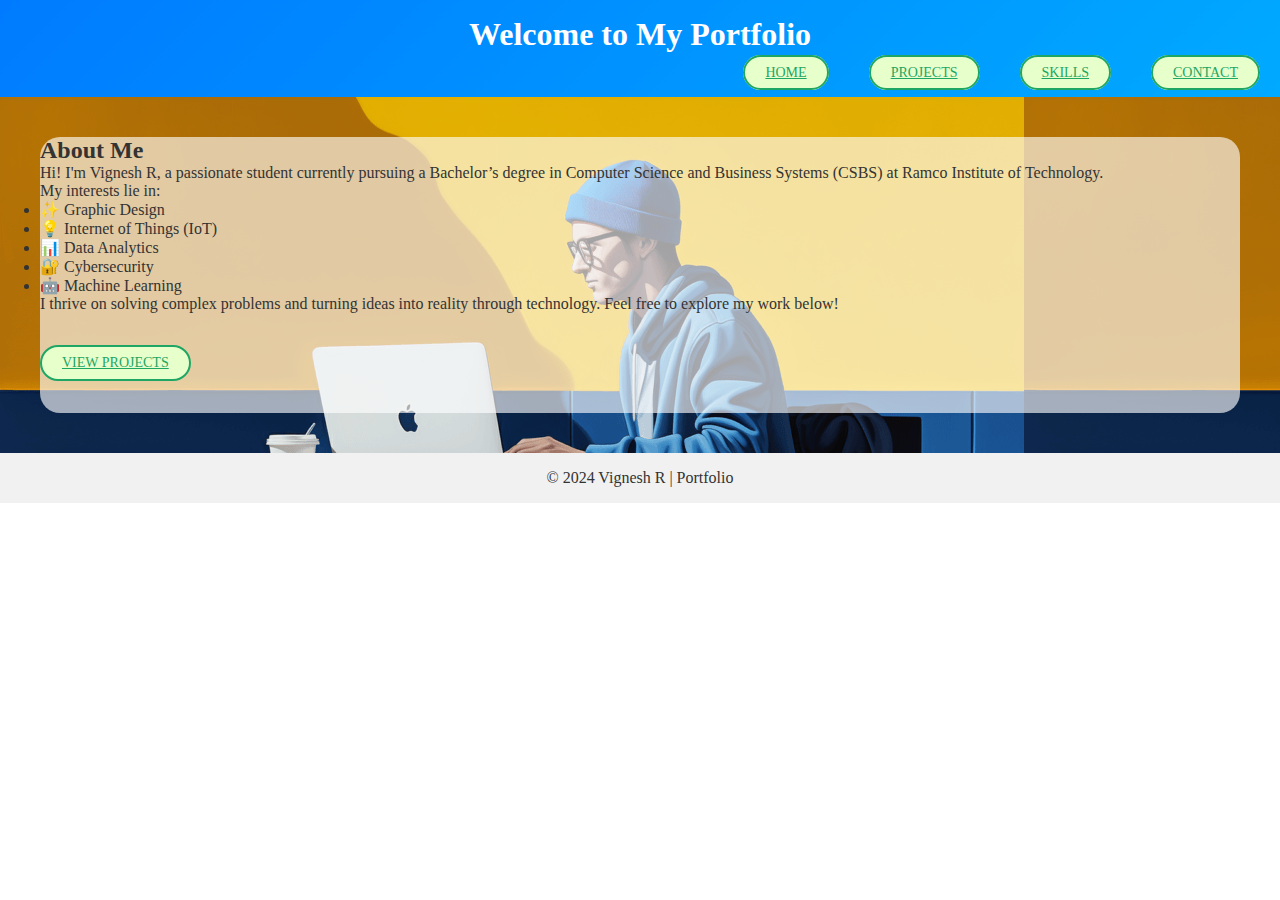
<file: index.html>
<!DOCTYPE html>
<html lang="en">
<head>
    <meta charset="UTF-8">
    <meta name="viewport" content="width=device-width, initial-scale=1.0">
    <title>Vignesh Portfolio - Home</title>
    <link rel="stylesheet" href="styles.css">
</head>
<body>
    <header>
        <div class="container">
            <h1>Welcome to My Portfolio</h1>
            <nav>
                <ul>
                    <li><a href="index.html" class="animated-button button-fill-in">Home</a></li>
                    <li><a href="projects.html" class="animated-button button-fill-in">Projects</a></li>
                    <li><a href="skills.html" class="animated-button button-fill-in">Skills</a></li>
                    <li><a href="contact.html" class="animated-button button-fill-in">Contact</a></li>
                </ul>
            </nav>
        </div>
    </header>

    <section id="about" class="section">
        <div class="blur">
            
        </div>
        <div class="about-container">
            <div class="content-box">
                <h2>About Me</h2>
                <p> 
                    Hi! I'm Vignesh R, a passionate student currently pursuing a Bachelor’s degree in Computer Science and Business Systems (CSBS) at Ramco Institute of Technology. 
                </p>    
                    My interests lie in:
                </p>
                <ul class="interest-list">
                    <li>✨ Graphic Design</li>
                    <li>💡 Internet of Things (IoT)</li>
                    <li>📊 Data Analytics</li>
                    <li>🔐 Cybersecurity</li>
                    <li>🤖 Machine Learning</li>
                </ul>
                <p>
                    I thrive on solving complex problems and turning ideas into reality through technology. Feel free to explore my work below!
                </p>
                <div class="button-container">
                    <a href="projects.html" class="animated-button button-fill-in">View Projects</a>
                </div>
            </div>
        </div>
    </section>

    <footer>
        <div class="container">
            <p>&copy; 2024 Vignesh R | Portfolio</p>
        </div>
    </footer>
</body>
</html>
</file>
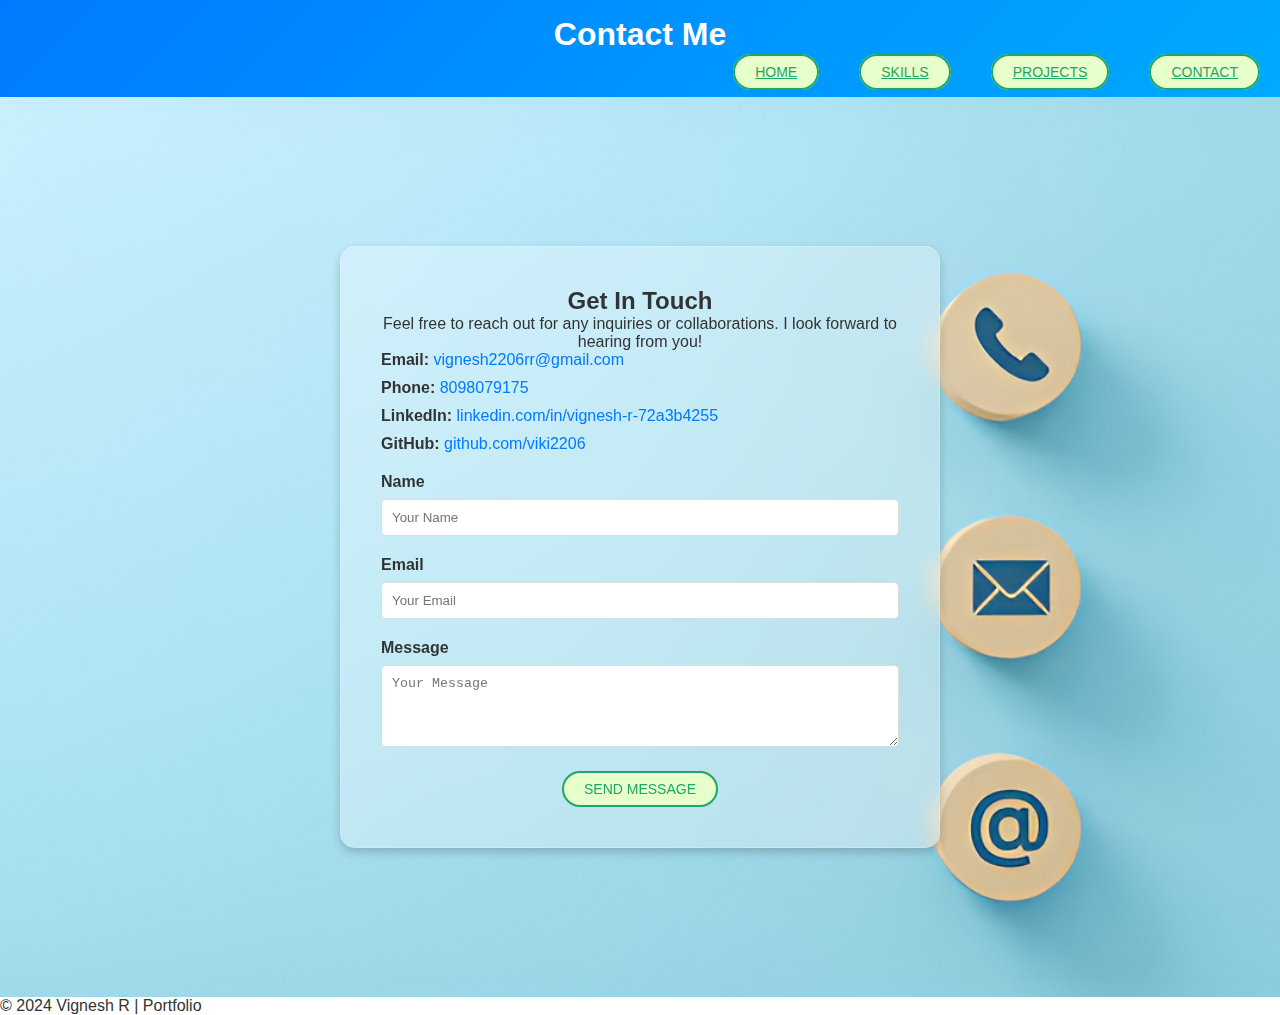
<file: contact.html>
<!DOCTYPE html>
<html lang="en">
<head>
    <meta charset="UTF-8">
    <meta name="viewport" content="width=device-width, initial-scale=1.0">
    <title>Contact - Vignesh Portfolio</title>
    <link rel="stylesheet" href="contact.css"> <!-- Link to your contact.css -->
</head>
<body>
    <header>
        <div class="container">
            <h1>Contact Me</h1>
            <nav>
                <ul>
                    <li><a class="animated-button button-fill-in" href="index.html">Home</a></li>
                    <li><a class="animated-button button-fill-in" href="skills.html">Skills</a></li>
                    <li><a class="animated-button button-fill-in" href="projects.html">Projects</a></li>
                    <li><a class="animated-button button-fill-in" href="contact.html">Contact</a></li>
                </ul>
            </nav>
        </div>
    </header>

    <section class="contact-section">
        <div class="contact-container fade-in">
            <h2 class="slide-in">Get In Touch</h2>
            <p class="fade-in">Feel free to reach out for any inquiries or collaborations. I look forward to hearing from you!</p>

            <!-- Contact Info Section -->
            <div class="contact-info fade-in">
                <p><strong>Email:</strong> <a href="mailto:vignesh2206rr@gmail.com">vignesh2206rr@gmail.com</a></p>
                <p><strong>Phone:</strong> <a href="tel:8098079175">8098079175</a></p>
                <p><strong>LinkedIn:</strong> <a href="https://www.linkedin.com/in/vignesh-r-72a3b4255?utm_source=share&utm_campaign=share_via&utm_content=profile&utm_medium=android_app" target="_blank">linkedin.com/in/vignesh-r-72a3b4255</a></p>
                <p><strong>GitHub:</strong> <a href="https://github.com/viki2206" target="_blank">github.com/viki2206</a></p>
            </div>

            <!-- Contact Form -->
            <form class="contact-form slide-up">
                <div class="form-group">
                    <label for="name" class="slide-right">Name</label>
                    <input type="text" id="name" name="name" placeholder="Your Name" required>
                </div>

                <div class="form-group">
                    <label for="email" class="slide-right">Email</label>
                    <input type="email" id="email" name="email" placeholder="Your Email" required>
                </div>

                <div class="form-group">
                    <label for="message" class="slide-right">Message</label>
                    <textarea id="message" name="message" rows="4" placeholder="Your Message" required></textarea>
                </div>

                <button type="submit" class="animated-button button-fill-in">Send Message</button>
            </form>
        </div>
    </section>

    <footer>
        <div class="container">
            <p>&copy; 2024 Vignesh R | Portfolio</p>
        </div>
    </footer>

</body>
</html>
</file>
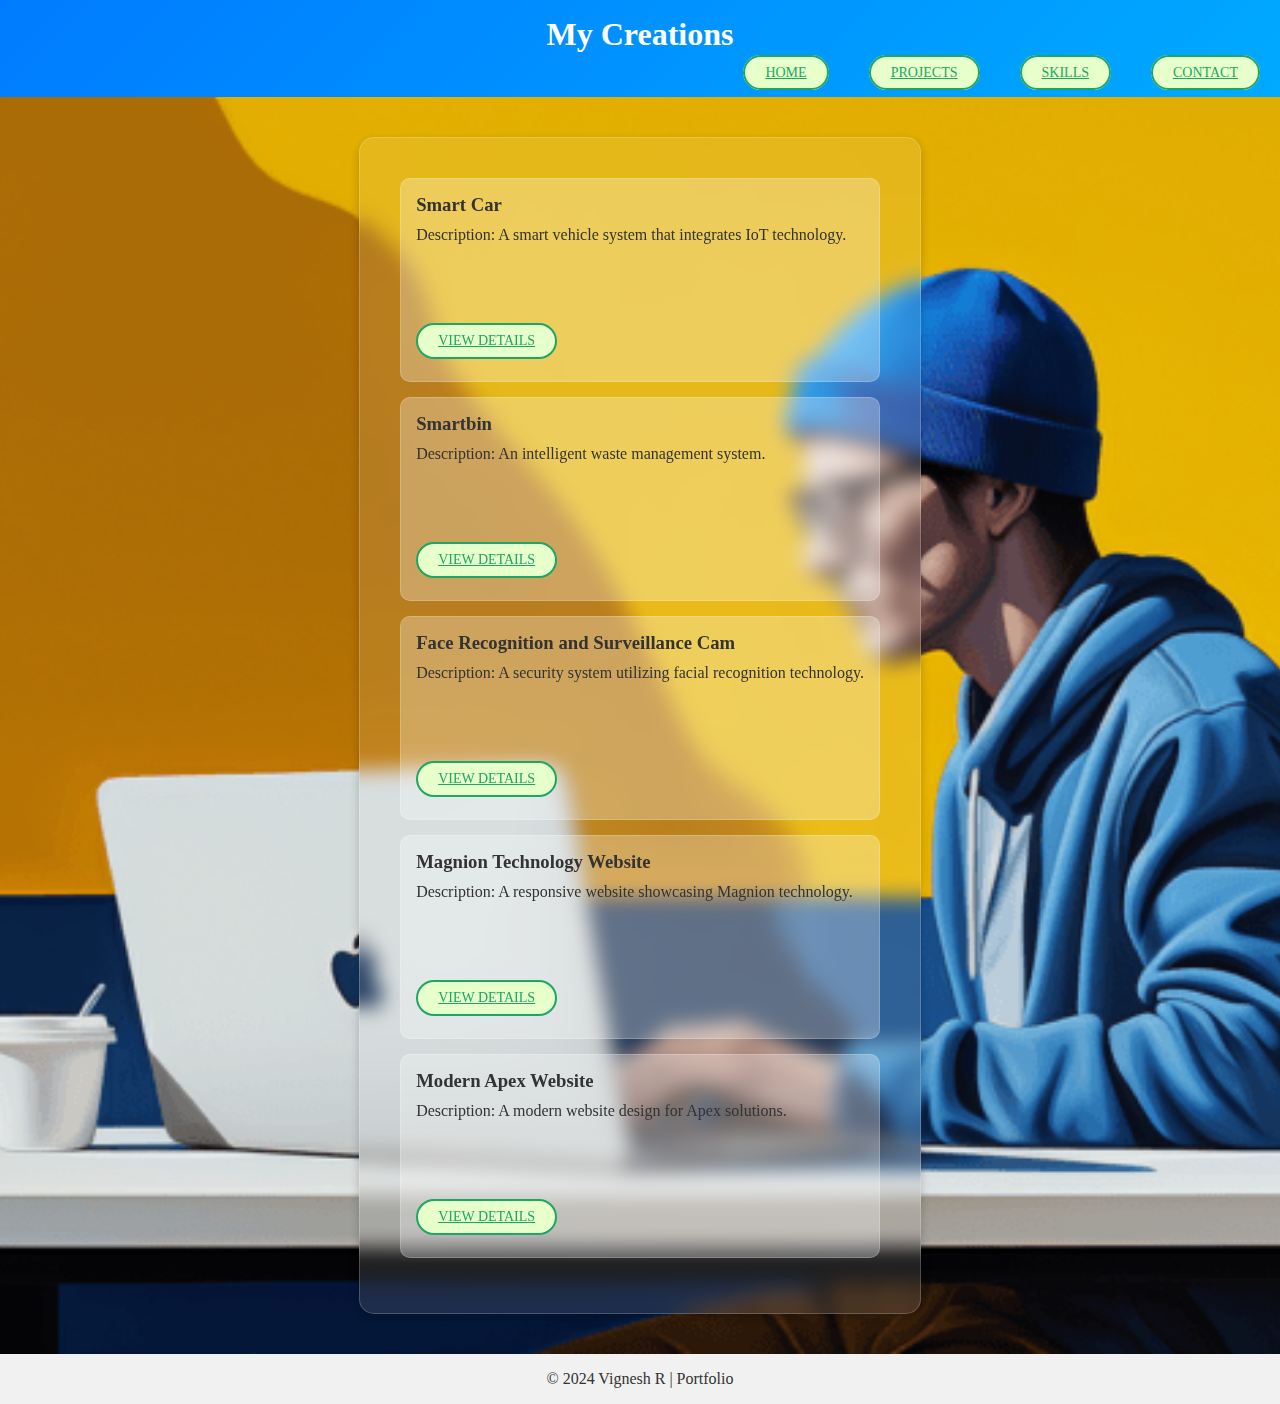
<file: projects.html>
<!DOCTYPE html>
<html lang="en">
<head>
    <meta charset="UTF-8">
    <meta name="viewport" content="width=device-width, initial-scale=1.0">
    <title>Vignesh Portfolio - Projects</title>
    <link rel="stylesheet" href="styles.css">
</head>
<body>
    <header>
        <div class="container">
            <h1>My Creations</h1> <!-- Changed from "My Projects" to "My Creations" -->
            <nav>
                <ul>
                    <li><a href="index.html" class="animated-button button-fill-in">Home</a></li>
                    <li><a href="projects.html" class="animated-button button-fill-in">Projects</a></li>
                    <li><a href="skills.html" class="animated-button button-fill-in">Skills</a></li>
                    <li><a href="contact.html" class="animated-button button-fill-in">Contact</a></li>
                </ul>
            </nav>
        </div>
    </header>

    <section class="projects-section">
        <div class="projects-container">

            <div class="project-item fade-in">
                <h3>Smart Car</h3>
                <p>Description: A smart vehicle system that integrates IoT technology.</p>
                <div class="button-container">
                    <a href="smart-car.html" class="animated-button button-fill-in">View Details</a>
                </div>
            </div>

            <div class="project-item fade-in">
                <h3>Smartbin</h3>
                <p>Description: An intelligent waste management system.</p>
                <div class="button-container">
                    <a href="smartbin.html" class="animated-button button-fill-in">View Details</a>
                </div>
            </div>

            <div class="project-item fade-in">
                <h3>Face Recognition and Surveillance Cam</h3>
                <p>Description: A security system utilizing facial recognition technology.</p>
                <div class="button-container">
                    <a href="face-recognition.html" class="animated-button button-fill-in">View Details</a>
                </div>
            </div>

            <div class="project-item fade-in">
                <h3>Magnion Technology Website</h3>
                <p>Description: A responsive website showcasing Magnion technology.</p>
                <div class="button-container">
                    <a href="https://magniontechnologies.co.in/" class="animated-button button-fill-in">View Details</a>
                </div>
            </div>

            <div class="project-item fade-in">
                <h3>Modern Apex Website</h3>
                <p>Description: A modern website design for Apex solutions.</p>
                <div class="button-container">
                    <a href="https://modernapexllc.com/" class="animated-button button-fill-in">View Details</a>
                </div>
            </div>
        </div>
    </section>

    <footer>
        <div class="container">
            <p>&copy; 2024 Vignesh R | Portfolio</p>
        </div>
    </footer>
</body>
</html>
</file>
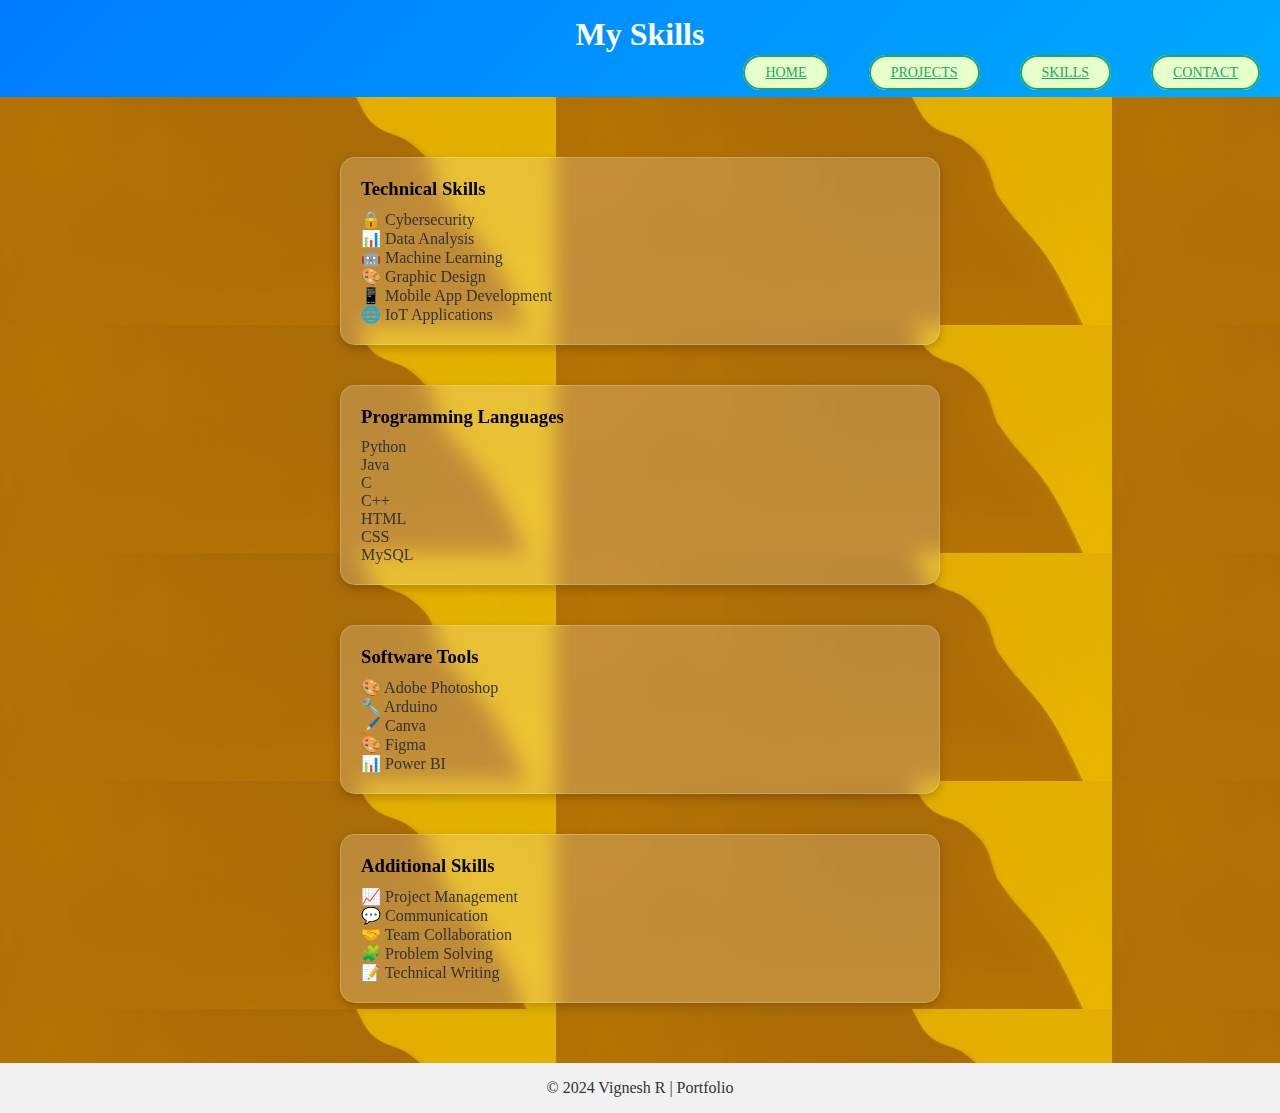
<file: skills.html>
<!DOCTYPE html>
<html lang="en">
<head>
    <meta charset="UTF-8">
    <meta name="viewport" content="width=device-width, initial-scale=1.0">
    <title>Vignesh Portfolio - Skills</title>
    <link rel="stylesheet" href="styles.css">
</head>
<body>
    <header>
        <div class="container">
            <h1>My Skills</h1>
            <nav>
                <ul>
                    <li><a href="index.html" class="animated-button button-fill-in">Home</a></li>
                    <li><a href="projects.html" class="animated-button button-fill-in">Projects</a></li>
                    <li><a href="skills.html" class="animated-button button-fill-in">Skills</a></li>
                    <li><a href="contact.html" class="animated-button button-fill-in">Contact</a></li>
                </ul>
            </nav>
        </div>
    </header>

    <section id="skills" class="section">
        <div class="skills-container">

            <!-- Technical Skills Section -->
            <div class="glass-box technical-skills">
                <h3>Technical Skills</h3>
                <ul class="technical-skills-list">
                    <li>🔒 Cybersecurity</li>
                    <li>📊 Data Analysis</li>
                    <li>🤖 Machine Learning</li>
                    <li>🎨 Graphic Design</li>
                    <li>📱 Mobile App Development</li>
                    <li>🌐 IoT Applications</li>
                </ul>
            </div>

            <!-- Programming Languages Section -->
            <div class="glass-box programming-skills">
                <h3>Programming Languages</h3>
                <ul class="programming-skills-list">
                    <li>Python</li>
                    <li>Java</li>
                    <li>C</li>
                    <li>C++</li>
                    <li>HTML</li>
                    <li>CSS</li>
                    <li>MySQL</li>
                </ul>
            </div>

            <!-- Software Tools Section -->
            <div class="glass-box software-tools">
                <h3>Software Tools</h3>
                <ul class="software-tools-list">
                    <li>🎨 Adobe Photoshop</li>
                    <li>🔧 Arduino</li>
                    <li>🖌️ Canva</li>
                    <li>🎨 Figma</li>
                    <li>📊 Power BI</li>
                </ul>
            </div>

            <!-- Additional Skills Section -->
            <div class="glass-box additional-skills">
                <h3>Additional Skills</h3>
                <ul class="additional-skills-list">
                    <li>📈 Project Management</li>
                    <li>💬 Communication</li>
                    <li>🤝 Team Collaboration</li>
                    <li>🧩 Problem Solving</li>
                    <li>📝 Technical Writing</li>
                </ul>
            </div>
        </div>
    </section>

    <footer>
        <div class="container">
            <p>&copy; 2024 Vignesh R | Portfolio</p>
        </div>
    </footer>
</body>
</html>
</file>
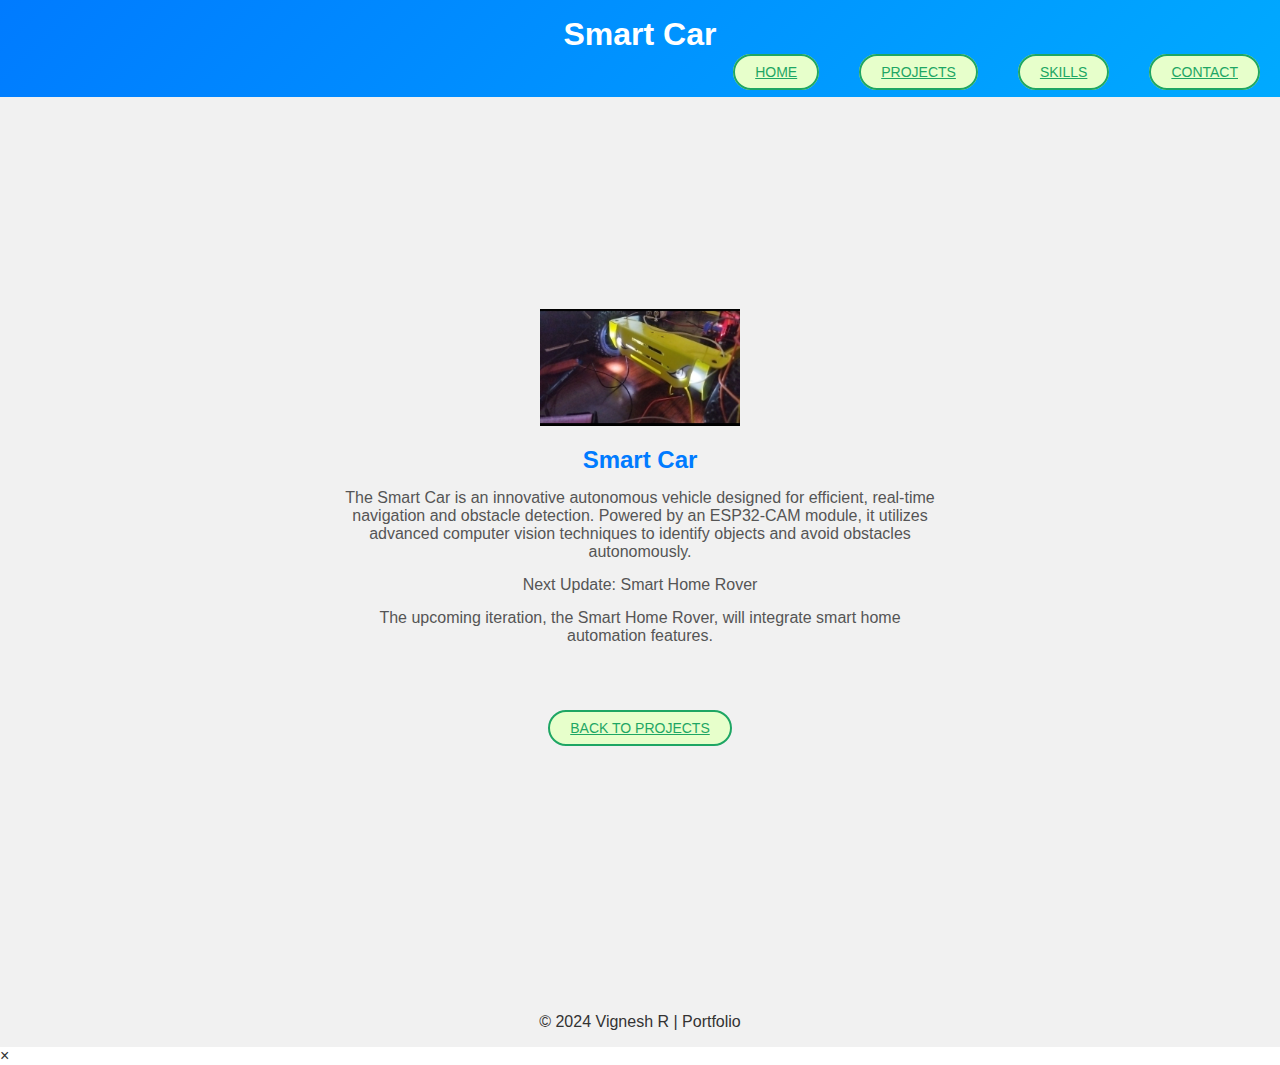
<file: smart-car.html>
<!DOCTYPE html>
<html lang="en">
<head>
    <meta charset="UTF-8">
    <meta name="viewport" content="width=device-width, initial-scale=1.0">
    <title>Smart Car - Vignesh Portfolio</title>
    <link rel="stylesheet" href="smart-car.css"> <!-- Link to the CSS file -->
</head>
<body>
    <header>
        <div class="container">
            <h1>Smart Car</h1>
            <nav>
                <ul>
                    <li><a href="index.html" class="animated-button button-fill-in">Home</a></li>
                    <li><a href="projects.html" class="animated-button button-fill-in">Projects</a></li>
                    <li><a href="skills.html" class="animated-button button-fill-in">Skills</a></li>
                    <li><a href="contact.html" class="animated-button button-fill-in">Contact</a></li>
                </ul>
            </nav>
        </div>
    </header>

    <section class="smart-car-section">
        <div class="smart-car-content">
            <div class="smart-car-image">
                <img src="car.jpg" alt="Smart Car Image" id="carImage" onclick="openFullscreen();">
            </div>

            <h2>Smart Car</h2>
            <p>The Smart Car is an innovative autonomous vehicle designed for efficient, real-time navigation and obstacle detection. Powered by an ESP32-CAM module, it utilizes advanced computer vision techniques to identify objects and avoid obstacles autonomously.</p>
            <p>Next Update: Smart Home Rover</p>
            <p>The upcoming iteration, the Smart Home Rover, will integrate smart home automation features.</p>

            <p><a href="projects.html" class="animated-button button-fill-in" id="backToProjects">Back to Projects</a></p>
        </div>
    </section>

    <footer>
        <div class="container">
            <p>&copy; 2024 Vignesh R | Portfolio</p>
        </div>
    </footer>

    <!-- Fullscreen Image Modal -->
    <div id="fullscreenModal" class="modal" onclick="closeFullscreen();">
        <span class="close" onclick="closeFullscreen();">&times;</span>
        <img class="modal-content" id="img01">
    </div>

    <script>
        function openFullscreen() {
            const modal = document.getElementById("fullscreenModal");
            const img = document.getElementById("carImage");
            const modalImg = document.getElementById("img01");
            modal.style.display = "block";
            modalImg.src = img.src;
        }

        function closeFullscreen() {
            const modal = document.getElementById("fullscreenModal");
            modal.style.display = "none";
        }
    </script>
</body>
</html>
</file>
<file: styles.css>
/* Reset and base styles */
* {
    margin: 0;
    padding: 0;
    box-sizing: border-box;
    font-family: 'times new roman', sans-serif; /* Set a sans-serif font */
}

body {
    background-color: #ffffff; /* Default white background for the body */
    color: #333;
}

/* Header */
header {
    background: linear-gradient(135deg, #007bff, #00aaff); /* Blue gradient */
    color: #fff;
    padding: 1rem 0; /* Added top and bottom padding for height */
    text-align: center;
}

header nav ul {
    list-style-type: none;
    display: flex; /* Align items in a row */
    justify-content: flex-end; /* Move items to the right */
    margin-top: 10px; /* Space between header title and nav */
}

header nav ul li {
    margin: 0 20px; /* Increase space between menu items */
}

/* Home Page Section */
.home-section {
    min-height: 100vh; /* Full height of the viewport */
    display: flex;
    justify-content: center; /* Center the content */
    align-items: center; /* Align items vertically */
    text-align: center; /* Center text */
    padding: 40px; /* Add padding for spacing */
}

/* Projects Page Section */
.projects-section {
    background: url('98.png') no-repeat center center/cover; /* Set background image for projects page */
    min-height: 100vh; /* Increase minimum height of the viewport */
    display: flex;
    justify-content: center; /* Center the content */
    align-items: flex-start; /* Align items to the top */
    text-align: left; /* Align text to the left */
    color: #333;
    padding: 40px; /* Add padding for spacing */
}

/* View Details Button in Projects Page */
.projects-section .animated-button {
    margin-top: 50px; /* Space between the content and the button */
}
.project-item p{
    height: 40px;
}
.button-container{
    height: 100px;
    display: flex;
    align-items: center;
    justify-content: start;
}
/* Projects Container */
.projects-container {
    background: rgba(255, 255, 255, 0.1); /* Light transparent background */
    backdrop-filter: blur(10px); /* Apply blur effect for glassmorphism */
    border: 1px solid rgba(255, 255, 255, 0.2); /* Semi-transparent white border */
    border-radius: 15px; /* Rounded corners */
    padding: 40px;
    box-shadow: 0 4px 10px rgba(0, 0, 0, 0.2);
    max-width: 800px; /* Limit the width for better alignment */
    animation: fadeIn 1s ease; /* Add fade-in animation */
}

.projects-container h2 {
    color: #fff; /* Change heading color to white for contrast */
    margin-bottom: 50px; /* Spacing below the heading */
}

/* Project Item */
.project-item {
    background: rgba(255, 255, 255, 0.2); /* Light transparent background for project items */
    backdrop-filter: blur(8px); /* Apply blur effect for glassmorphism */
    border: 1px solid rgba(255, 255, 255, 0.2); /* Semi-transparent border */
    border-radius: 10px; /* Rounded corners */
    padding: 15px; /* Padding inside the box */
    margin-bottom: 15px; /* Space between project items */
    transition: transform 0.3s; /* Smooth scaling effect */
}

.project-item:hover {
    transform: scale(1.03); /* Slightly enlarge on hover */
}

.project-item h3 {
    margin-bottom: 10px; /* Spacing below the project title */
}

/* Skills Section */
.section {
    padding: 40px; /* Space around the section */
    
}

/* Skills Container */
.skills-container {
    display: flex;
    flex-direction: column; /* Stack the boxes vertically */
    align-items: center; /* Center the boxes */
}

/* Glassmorphism Effect */
.glass-box {
    background: rgba(255, 255, 255, 0.2); /* Light transparent background */
    backdrop-filter: blur(10px); /* Apply blur effect for glassmorphism */
    border: 1px solid rgba(255, 255, 255, 0.2); /* Semi-transparent white border */
    border-radius: 15px; /* Rounded corners */
    padding: 20px;
    margin: 20px 0; /* Space between boxes */
    box-shadow: 0 4px 10px rgba(0, 0, 0, 0.2);
    width: 80%; /* Adjust width as needed */
    max-width: 600px; /* Max width for better alignment */
    animation: fadeIn 1s ease; /* Add fade-in animation */
}

.glass-box h3 {
    color: #000000; /* Change heading color to white for contrast */
    margin-bottom: 10px; /* Spacing below the heading */
}

/* List Styles */
.technical-skills-list, 
.programming-skills-list, 
.software-tools-list, 
.additional-skills-list {
    list-style-type: none; /* Remove bullet points */
    padding-left: 0; /* Remove left padding */
}

/* Buttons (Global styles) */
.animated-button {
    position: relative;
    color: #1ea664; /* Button text color */
    background: #e7ffcb; /* Button background color */
    padding: 8px 20px; /* Adjusted padding for more oval shape */
    border: 2px solid #1ea664; /* Button border */
    text-align: center;
    text-transform: uppercase; /* Uppercase text */
    overflow: hidden; 
    transition: .9s; /* Smooth transition for hover effects */
    z-index: 1;
    font-size: 14px; /* Font size */
    border-radius: 50px; /* Oval shape with a high border-radius */
}

.animated-button:hover {
    
        
        cursor: pointer; /* Pointer cursor on hover */
        color: #01080c; /* Change text color on hover */
}

/* Fill In Animation */
.button-fill-in:hover {
    box-shadow: inset 0 0 0 2em #1ea664; /* Creates the fill-in effect */
}

/* Footer */
footer {
    text-align: center; /* Center the footer text */
    padding: 1rem 0; /* Add padding to the footer */
    background: #f1f1f1;
}

/* Animation keyframes */
@keyframes fadeIn {
    from {
        opacity: 0;
    }
    to {
        opacity: 1;
    }
}

/* Contact Page Section - retained styles */
.contact-section {
    background: url('bg-contact.jpg') no-repeat center center/cover; /* Background image for contact page */
    min-height: 100vh;
    display: flex;
    justify-content: center; /* Center the content */
    align-items: center; /* Align items vertically */
    padding: 40px; /* Add padding for spacing */
}

/* Contact Container */
.contact-container {
    background-color: rgba(255, 255, 255, 0.8); /* Light background for form */
    padding: 40px;
    border-radius: 10px;
    box-shadow: 0 4px 10px rgba(0, 0, 0, 0.2); /* Add shadow */
    max-width: 600px; /* Limit the width for better alignment */
    width: 100%;
    text-align: center;
}

/* Contact Info Section */
.contact-info {
    margin-bottom: 20px;
    text-align: left;
}

.contact-info p {
    margin-bottom: 10px;
}

.contact-info a {
    color: #007bff; /* Link color */
    text-decoration: none;
}

.contact-info a:hover {
    text-decoration: underline;
}

/* Form Animations */
.contact-form {
    margin-top: 20px;
}

.form-group {
    margin-bottom: 20px;
}

.form-group label {
    display: block;
    margin-bottom: 8px;
    text-align: left;
    font-weight: bold;
}

.form-group input,
.form-group textarea {
    width: 100%;
    padding: 10px;
    border: 1px solid #ddd;
    border-radius: 5px;
    transition: border 0.3s ease;
}

.form-group input:focus,
.form-group textarea:focus {
    border-color: #1ea664; /* Border color on focus */
    outline: none;
}

#about{
    background-image: url('./98.png');
    
}
.blur{
    width: 100%;
    height: 100%;
    filter: blur(5px);
}
.about-container{
    background-color: rgba(255, 255, 255, 0.63);
    z-index: 10;
    border-radius: 20px;
    
}
#skills{
    background-image: url("981.png");
}
</file>
<file: contact.css>
/* Contact Page CSS */

/* Reset and base styles */
* {
    margin: 0;
    padding: 0;
    box-sizing: border-box;
}

body {
    background-color: #ffffff; /* Default white background for the body */
    color: #333;
    font-family: 'Arial', sans-serif; /* Ensure consistent font */
}

/* Header */
header {
    background: linear-gradient(135deg, #007bff, #00aaff); /* Blue gradient */
    color: #fff;
    padding: 1rem 0; /* Added top and bottom padding for height */
    text-align: center;
}

header nav ul {
    list-style-type: none;
    display: flex; /* Align items in a row */
    justify-content: flex-end; /* Move items to the right */
    margin-top: 10px; /* Space between header title and nav */
}

header nav ul li {
    margin: 0 20px; /* Increase space between menu items */
}

/* Contact Page Section */
.contact-section {
    background: url('call.png') no-repeat center center/cover; /* Background image for contact page */
    min-height: 100vh;
    display: flex;
    justify-content: center; /* Center the content */
    align-items: center; /* Align items vertically */
    padding: 40px; /* Add padding for spacing */
}

/* Contact Container with Glassmorphism Effect */
.contact-container {
    background: rgba(255, 255, 255, 0.3); /* Semi-transparent white background */
    backdrop-filter: blur(10px); /* Blur effect for glassmorphism */
    border: 1px solid rgba(255, 255, 255, 0.2); /* Light border */
    border-radius: 15px; /* Rounded corners */
    padding: 40px;
    box-shadow: 0 4px 10px rgba(0, 0, 0, 0.2); /* Add shadow */
    max-width: 600px; /* Limit the width for better alignment */
    width: 100%;
    text-align: center;
}

/* Contact Info Section */
.contact-info {
    margin-bottom: 20px;
    text-align: left;
}

.contact-info p {
    margin-bottom: 10px;
}

.contact-info a {
    color: #007bff; /* Link color */
    text-decoration: none;
}

.contact-info a:hover {
    text-decoration: underline;
}

/* Form Animations */
.contact-form {
    margin-top: 20px;
}

.form-group {
    margin-bottom: 20px;
}

.form-group label {
    display: block;
    margin-bottom: 8px;
    text-align: left;
    font-weight: bold;
}

.form-group input,
.form-group textarea {
    width: 100%;
    padding: 10px;
    border: 1px solid #ddd;
    border-radius: 5px;
    transition: border 0.3s ease;
}

.form-group input:focus,
.form-group textarea:focus {
    border-color: #1ea664; /* Border color on focus */
    outline: none;
}

/* Buttons (Fill In Animation) */
.animated-button {
    position: relative;
    color: #1ea664; /* Button text color */
    background: #e7ffcb; /* Button background color */
    padding: 8px 20px; /* Adjusted padding for more oval shape */
    border: 2px solid #1ea664; /* Button border */
    text-align: center;
    text-transform: uppercase; /* Uppercase text */
    overflow: hidden; 
    transition: .3s; /* Smooth transition for hover effects */
    z-index: 1;
    font-size: 14px; /* Font size */
    border-radius: 50px; /* Oval shape with a high border-radius */
}

.animated-button:hover {
    cursor: pointer; /* Pointer cursor on hover */
    color: #070707; /* Change text color on hover */
}

.animated-button:before {
    content: '';
    position: absolute;
    background: #1ea664; /* Fill color */
    width: 0;
    height: 100%;
    left: 0;
    bottom: 0;
    z-index: -1;
    transition: width 0.4s ease; /* Smooth transition for fill */
}

.animated-button:hover:before {
    width: 100%; /* Expand the fill color on hover */
}
</file>
<file: smart-car.css>
/* Reset and base styles */
* {
    margin: 0;
    padding: 0;
    box-sizing: border-box;
    font-family: 'Arial', sans-serif; /* Set a sans-serif font */
}

body {
    background-color: #ffffff; /* Default white background for the body */
    color: #333;
}

/* Header */
header {
    background: linear-gradient(135deg, #007bff, #00aaff); /* Blue gradient */
    color: #fff;
    padding: 1rem 0; /* Added top and bottom padding for height */
    text-align: center;
}

header nav ul {
    list-style-type: none;
    display: flex; /* Align items in a row */
    justify-content: flex-end; /* Move items to the right */
    margin-top: 10px; /* Space between header title and nav */
}

header nav ul li {
    margin: 0 20px; /* Increase space between menu items */
}

/* Buttons (Global styles) */
.animated-button {
    position: relative;
    color: #1ea664; /* Button text color */
    background: #e7ffcb; /* Button background color */
    padding: 8px 20px; /* Adjusted padding for more oval shape */
    border: 2px solid #1ea664; /* Button border */
    text-align: center;
    text-transform: uppercase; /* Uppercase text */
    overflow: hidden; 
    transition: .3s; /* Smooth transition for hover effects */
    z-index: 1;
    font-size: 14px; /* Font size */
    border-radius: 50px; /* Oval shape with a high border-radius */
}

.animated-button:hover {
    cursor: pointer; /* Pointer cursor on hover */
    color: #e7ffcb; /* Change text color on hover */
}

/* Fill In Animation */
.button-fill-in:hover {
    box-shadow: inset 0 0 0 2em #1ea664; /* Creates the fill-in effect */
}

/* Smart Car Page Section */
.smart-car-section {
    min-height: 100vh; /* Full height of the viewport */
    display: flex;
    flex-direction: column;
    justify-content: center; /* Center the content vertically */
    align-items: center; /* Center the content horizontally */
    padding: 40px; /* Add padding for spacing */
    background-color: rgba(240, 240, 240, 0.9); /* Light background for better visibility */
}

/* Smart Car Content */
.smart-car-content {
    max-width: 600px; /* Limit the width for better alignment */
    text-align: center; /* Center the text */
    margin-bottom: 20px; /* Space below the content */
}

.smart-car-content h2 {
    color: #007bff; /* Change heading color to blue */
    margin-bottom: 15px; /* Spacing below the heading */
}

.smart-car-content p {
    color: #555; /* Slightly lighter color for text */
    margin-bottom: 15px; /* Spacing below the paragraph */
}

/* Car Image Styling */
.smart-car-image img {
    width: 200px; /* Smaller size for the car image */
    height: auto;
    display: block;
    margin: 0 auto 20px; /* Center the image */
    transition: transform 0.5s ease; /* Smooth transition for scaling */
}

/* Click to Enlarge Image */
.smart-car-image img:active {
    transform: scale(1.5); /* Enlarge the image on click */
}

/* Move Back to Projects Button Down */
#backToProjects {
    margin-top: 50px; /* Moves the "Back to Projects" button lower on the page */
    display: inline-block;
}

/* Animation for fade-in effect */
@keyframes fadeIn {
    from {
        opacity: 0;
        transform: translateY(20px); /* Slide in effect */
    }
    to {
        opacity: 1;
        transform: translateY(0); /* Move to original position */
    }
}

/* Footer */
footer {
    text-align: center; /* Center the footer text */
    padding: 1rem 0; /* Add padding to the footer */
    background: #f1f1f1;
}
</file>
